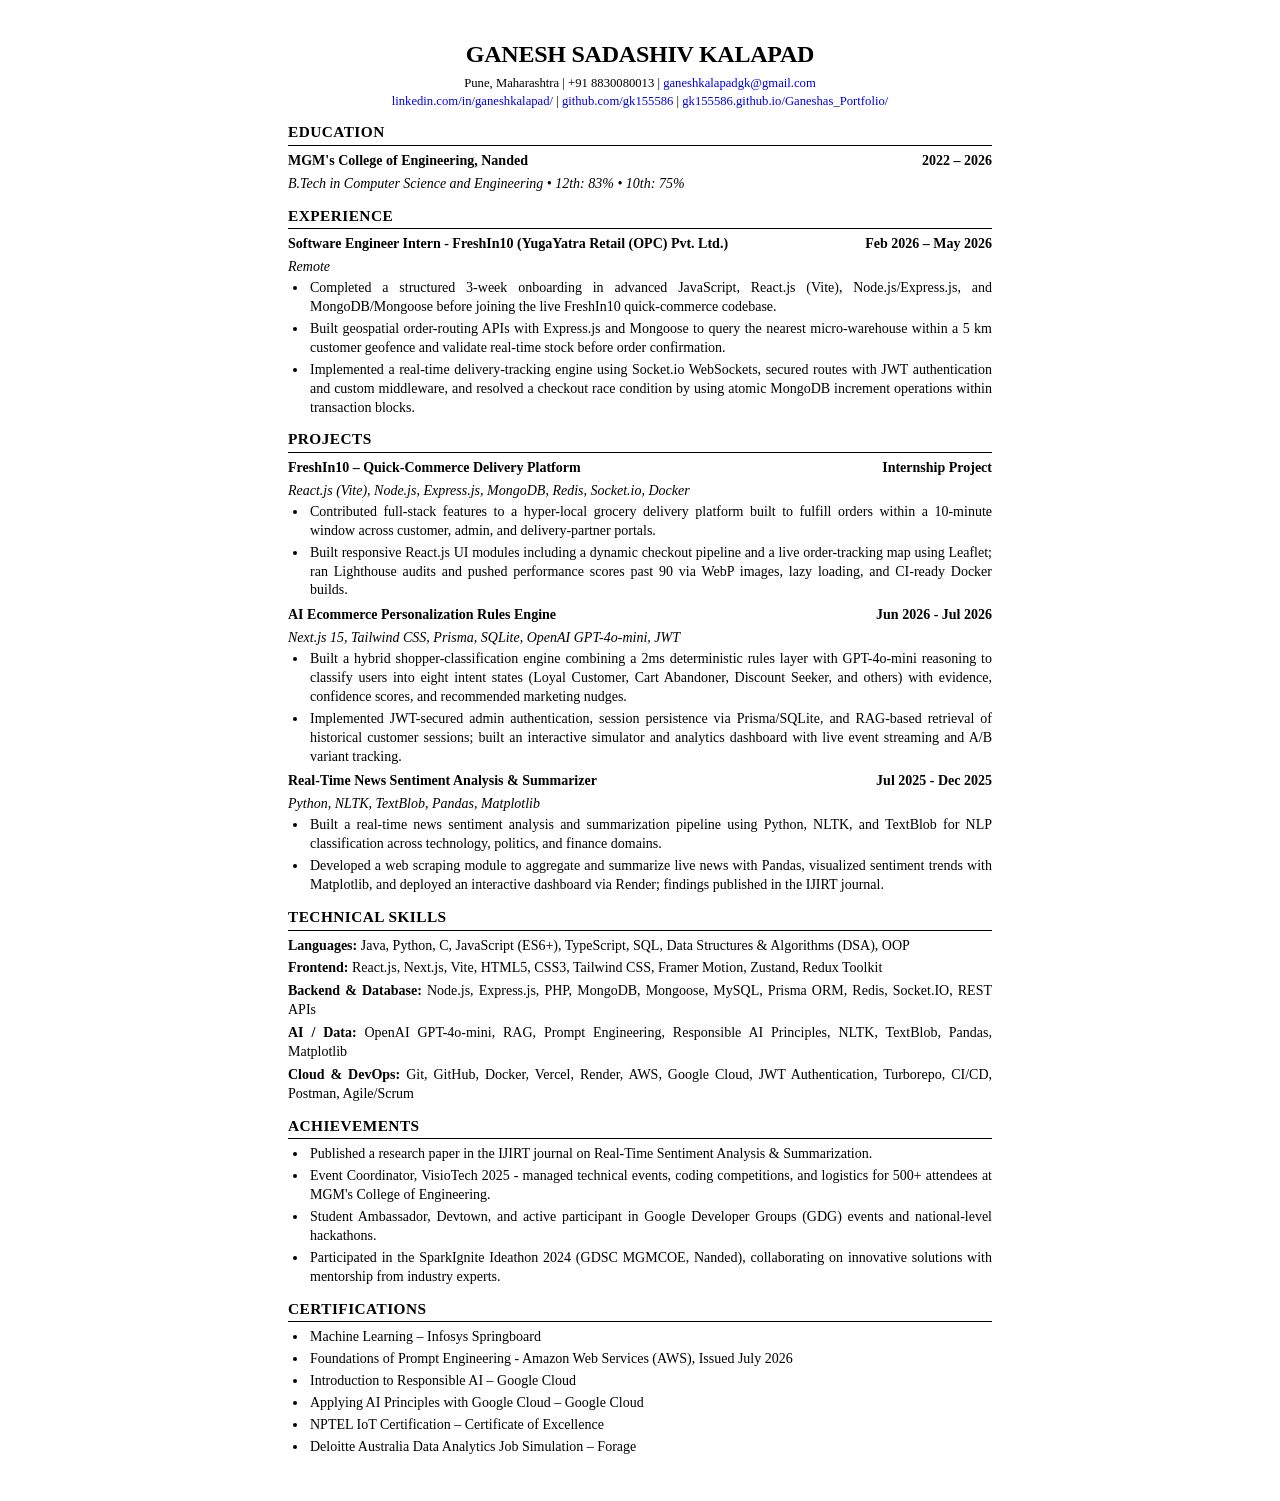
<file: resume.html>
<!DOCTYPE html>
<html lang="en">
<head>
  <meta charset="UTF-8">
  <title>Ganesh Sadashiv Kalapad - Resume</title>
  <style>
    * {
      box-sizing: border-box;
      margin: 0;
      padding: 0;
    }
    
    body {
      font-family: "Times New Roman", Times, Georgia, serif;
      color: #000000;
      line-height: 1.35;
      font-size: 10.5pt;
      padding: 0.4in 0.5in;
      background: white;
      max-width: 800px;
      margin: 0 auto;
    }
    
    .header {
      text-align: center;
      margin-bottom: 12px;
    }
    
    .name {
      font-size: 18pt;
      font-weight: bold;
      letter-spacing: -0.01em;
      margin-bottom: 4px;
      text-transform: uppercase;
    }
    
    .contact-info {
      color: #000000;
      font-size: 9.5pt;
      line-height: 1.4;
    }
    
    .contact-info a {
      color: #0000ee;
      text-decoration: none;
    }
    
    .contact-info a:hover {
      text-decoration: underline;
    }
    
    .section-title {
      font-size: 11.5pt;
      font-weight: bold;
      border-bottom: 1.5px solid #000000;
      padding-bottom: 2px;
      margin-top: 12px;
      margin-bottom: 6px;
      text-transform: uppercase;
      letter-spacing: 0.03em;
    }
    
    .row {
      display: flex;
      justify-content: space-between;
      align-items: baseline;
      margin-top: 4px;
      margin-bottom: 2px;
    }
    
    .bold {
      font-weight: bold;
    }
    
    .italic {
      font-style: italic;
    }
    
    .bullet-list {
      list-style-type: disc;
      margin-left: 20px;
      margin-bottom: 6px;
    }
    
    .bullet-list li {
      margin-bottom: 3px;
      text-align: justify;
      padding-left: 2px;
    }
    
    .skills-section {
      margin-top: 6px;
      margin-bottom: 6px;
    }
    
    .skills-row {
      margin-bottom: 4px;
      text-align: justify;
      line-height: 1.35;
    }
    
    @media print {
      body {
        padding: 0;
        margin: 0;
      }
      @page {
        size: A4;
        margin: 0.4in 0.5in;
      }
    }
  </style>
</head>
<body>

  <!-- Header -->
  <div class="header">
    <h1 class="name">Ganesh Sadashiv Kalapad</h1>
    <div class="contact-info">
      <span>Pune, Maharashtra</span> | 
      <span>+91 8830080013</span> | 
      <span><a href="mailto:ganeshkalapadgk@gmail.com">ganeshkalapadgk@gmail.com</a></span>
      <br>
      <span><a href="https://linkedin.com/in/ganeshkalapad/" target="_blank">linkedin.com/in/ganeshkalapad/</a></span> | 
      <span><a href="https://github.com/gk155586" target="_blank">github.com/gk155586</a></span> | 
      <span><a href="https://gk155586.github.io/Ganeshas_Portfolio/" target="_blank">gk155586.github.io/Ganeshas_Portfolio/</a></span>
    </div>
  </div>

  <!-- Education -->
  <div class="section-title">Education</div>
  <div class="row">
    <span class="bold">MGM's College of Engineering, Nanded</span>
    <span class="bold">2022 – 2026</span>
  </div>
  <div class="row">
    <span class="italic">B.Tech in Computer Science and Engineering &bull; 12th: 83% &bull; 10th: 75%</span>
  </div>

  <!-- Experience -->
  <div class="section-title">Experience</div>
  <div class="row">
    <span class="bold">Software Engineer Intern - FreshIn10 (YugaYatra Retail (OPC) Pvt. Ltd.)</span>
    <span class="bold">Feb 2026 – May 2026</span>
  </div>
  <div class="row">
    <span class="italic">Remote</span>
  </div>
  <ul class="bullet-list">
    <li>Completed a structured 3-week onboarding in advanced JavaScript, React.js (Vite), Node.js/Express.js, and MongoDB/Mongoose before joining the live FreshIn10 quick-commerce codebase.</li>
    <li>Built geospatial order-routing APIs with Express.js and Mongoose to query the nearest micro-warehouse within a 5 km customer geofence and validate real-time stock before order confirmation.</li>
    <li>Implemented a real-time delivery-tracking engine using Socket.io WebSockets, secured routes with JWT authentication and custom middleware, and resolved a checkout race condition by using atomic MongoDB increment operations within transaction blocks.</li>
  </ul>

  <!-- Projects -->
  <div class="section-title">Projects</div>
  
  <div class="row">
    <span class="bold">FreshIn10 – Quick-Commerce Delivery Platform</span>
    <span class="bold">Internship Project</span>
  </div>
  <div class="row">
    <span class="italic">React.js (Vite), Node.js, Express.js, MongoDB, Redis, Socket.io, Docker</span>
  </div>
  <ul class="bullet-list">
    <li>Contributed full-stack features to a hyper-local grocery delivery platform built to fulfill orders within a 10-minute window across customer, admin, and delivery-partner portals.</li>
    <li>Built responsive React.js UI modules including a dynamic checkout pipeline and a live order-tracking map using Leaflet; ran Lighthouse audits and pushed performance scores past 90 via WebP images, lazy loading, and CI-ready Docker builds.</li>
  </ul>

  <div class="row">
    <span class="bold">AI Ecommerce Personalization Rules Engine</span>
    <span class="bold">Jun 2026 - Jul 2026</span>
  </div>
  <div class="row">
    <span class="italic">Next.js 15, Tailwind CSS, Prisma, SQLite, OpenAI GPT-4o-mini, JWT</span>
  </div>
  <ul class="bullet-list">
    <li>Built a hybrid shopper-classification engine combining a 2ms deterministic rules layer with GPT-4o-mini reasoning to classify users into eight intent states (Loyal Customer, Cart Abandoner, Discount Seeker, and others) with evidence, confidence scores, and recommended marketing nudges.</li>
    <li>Implemented JWT-secured admin authentication, session persistence via Prisma/SQLite, and RAG-based retrieval of historical customer sessions; built an interactive simulator and analytics dashboard with live event streaming and A/B variant tracking.</li>
  </ul>

  <div class="row">
    <span class="bold">Real-Time News Sentiment Analysis & Summarizer</span>
    <span class="bold">Jul 2025 - Dec 2025</span>
  </div>
  <div class="row">
    <span class="italic">Python, NLTK, TextBlob, Pandas, Matplotlib</span>
  </div>
  <ul class="bullet-list">
    <li>Built a real-time news sentiment analysis and summarization pipeline using Python, NLTK, and TextBlob for NLP classification across technology, politics, and finance domains.</li>
    <li>Developed a web scraping module to aggregate and summarize live news with Pandas, visualized sentiment trends with Matplotlib, and deployed an interactive dashboard via Render; findings published in the IJIRT journal.</li>
  </ul>

  <!-- Technical Skills -->
  <div class="section-title">Technical Skills</div>
  <div class="skills-section">
    <div class="skills-row">
      <span class="bold">Languages:</span> Java, Python, C, JavaScript (ES6+), TypeScript, SQL, Data Structures & Algorithms (DSA), OOP
    </div>
    <div class="skills-row">
      <span class="bold">Frontend:</span> React.js, Next.js, Vite, HTML5, CSS3, Tailwind CSS, Framer Motion, Zustand, Redux Toolkit
    </div>
    <div class="skills-row">
      <span class="bold">Backend & Database:</span> Node.js, Express.js, PHP, MongoDB, Mongoose, MySQL, Prisma ORM, Redis, Socket.IO, REST APIs
    </div>
    <div class="skills-row">
      <span class="bold">AI / Data:</span> OpenAI GPT-4o-mini, RAG, Prompt Engineering, Responsible AI Principles, NLTK, TextBlob, Pandas, Matplotlib
    </div>
    <div class="skills-row">
      <span class="bold">Cloud & DevOps:</span> Git, GitHub, Docker, Vercel, Render, AWS, Google Cloud, JWT Authentication, Turborepo, CI/CD, Postman, Agile/Scrum
    </div>
  </div>

  <!-- Achievements -->
  <div class="section-title">Achievements</div>
  <ul class="bullet-list">
    <li>Published a research paper in the IJIRT journal on Real-Time Sentiment Analysis & Summarization.</li>
    <li>Event Coordinator, VisioTech 2025 - managed technical events, coding competitions, and logistics for 500+ attendees at MGM's College of Engineering.</li>
    <li>Student Ambassador, Devtown, and active participant in Google Developer Groups (GDG) events and national-level hackathons.</li>
    <li>Participated in the SparkIgnite Ideathon 2024 (GDSC MGMCOE, Nanded), collaborating on innovative solutions with mentorship from industry experts.</li>
  </ul>

  <!-- Certifications -->
  <div class="section-title">Certifications</div>
  <ul class="bullet-list">
    <li>Machine Learning – Infosys Springboard</li>
    <li>Foundations of Prompt Engineering - Amazon Web Services (AWS), Issued July 2026</li>
    <li>Introduction to Responsible AI – Google Cloud</li>
    <li>Applying AI Principles with Google Cloud – Google Cloud</li>
    <li>NPTEL IoT Certification – Certificate of Excellence</li>
    <li>Deloitte Australia Data Analytics Job Simulation – Forage</li>
  </ul>

</body>
</html>
</file>
